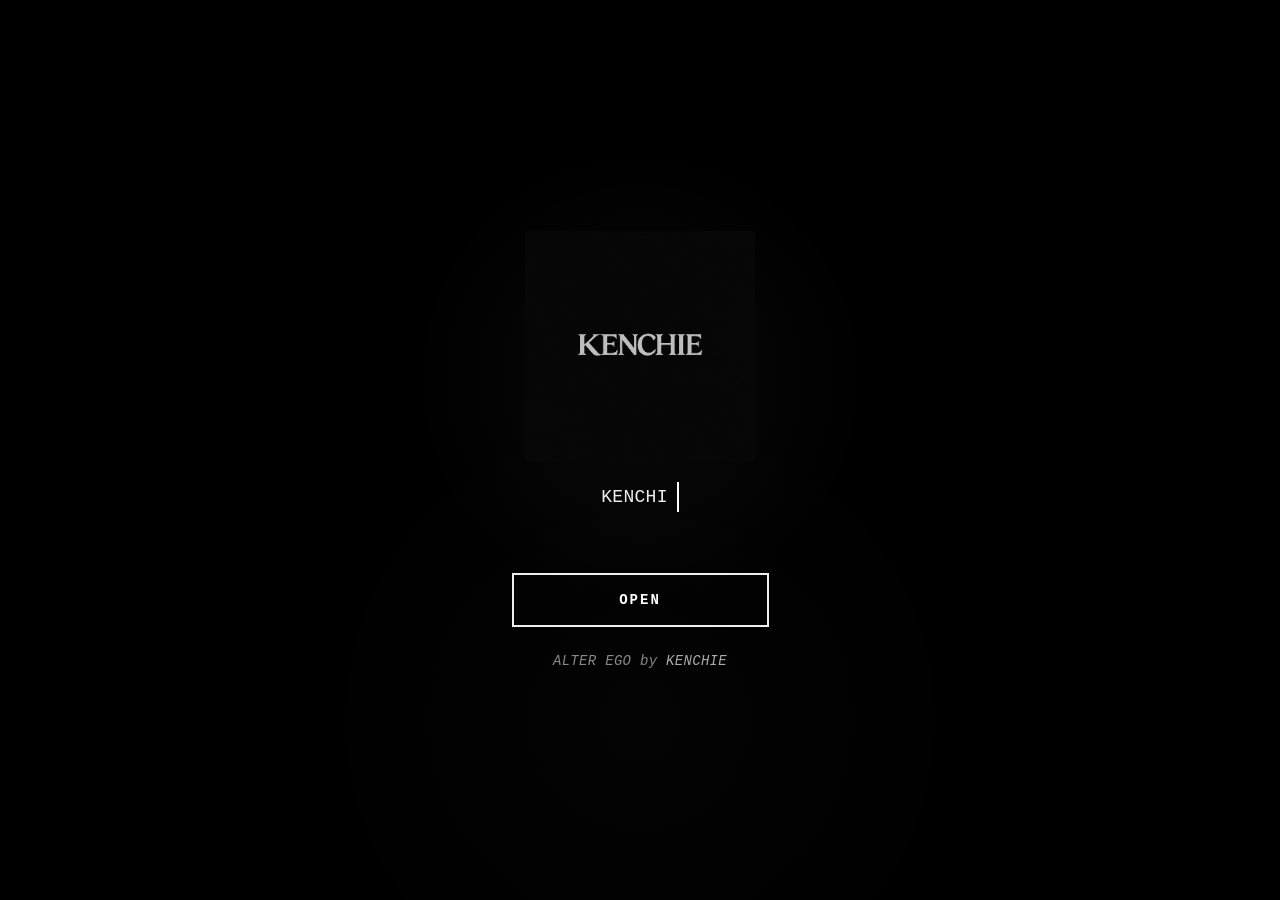
<file: index.html>
<!DOCTYPE html>
<html lang="en">
<head>
    <link rel="icon" type="image/png" href="BBG/LOGOKENCHIE.png?v=1">
    <meta charset="UTF-8">
    <meta name="viewport" content="width=device-width, initial-scale=1.0">
    <title>KENCHIE AND FRIENDS</title>
    <link rel="stylesheet" href="style.css">
</head>
<body>

    <main class="intro">
        <div class="logo-wrap">
            <img src="BBG/LOGOKENCHIE.png" alt="COF Logo" class="logo">
        </div>

        <div class="typing-area">
            <span id="typing"></span><span class="cursor"></span>
        </div>

        <button id="proceedBtn" class="proceed">
            <span>OPEN</span>
        </button>

        <p class="credit">ALTER EGO by <span>KENCHIE</span></p>
    </main>

    <div id="transition" class="transition"></div>

    <script src="script.js"></script>
</body>
</html>
</file>
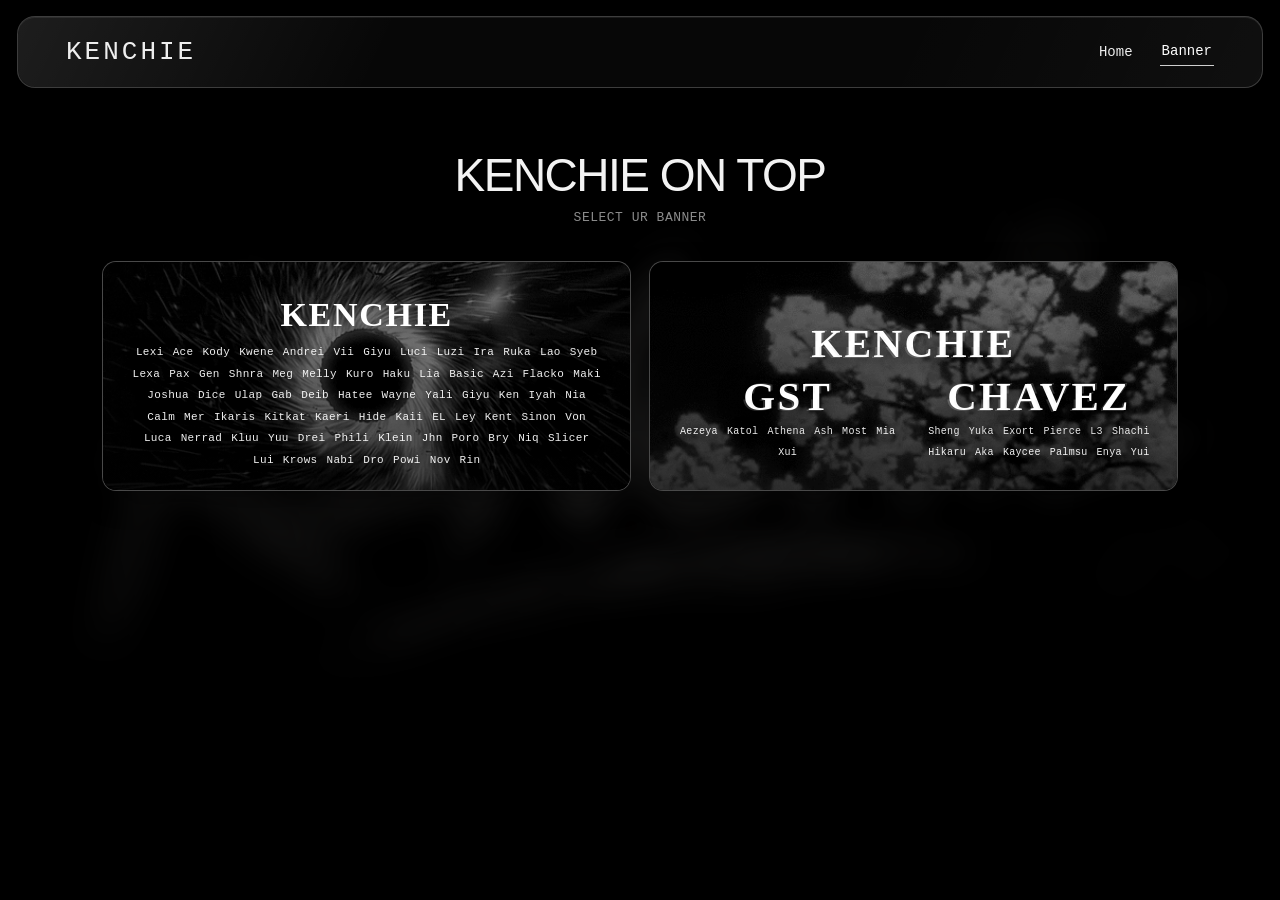
<file: banner.html>
<!DOCTYPE html>
<html lang="en">
<head>
    <link rel="icon" type="image/png" href="BBG/LOGOKENCHIE.png?v=1">
    <meta charset="UTF-8">
    <meta name="viewport" content="width=device-width, initial-scale=1.0">
    <title>Members — KENCHIE</title>
    <link rel="stylesheet" href="banner.css">
</head>
<body>
    <div class="backdrop" aria-hidden="true"></div>
    <div class="member-backdrop" aria-hidden="true"></div>
    <div class="vignette" aria-hidden="true"></div>

    <nav class="nav">
        <a class="brand" href="/home">KENCHIE</a>
        <div class="links">
            <a href="/home">Home</a>
            <a class="active" href="/banner">Banner</a>
        </div>
    </nav>

    <audio id="kenchieMusic" preload="auto" loop></audio>

    <main>
        <header class="page-heading">
            <h1>KENCHIE ON TOP</h1>
            <p>SELECT UR BANNER</p>
        </header>

        <section class="member-grid" aria-label="Members">
            <article class="member-card">
                <div class="member-thumb" aria-hidden="true"></div>
                <div class="member-bg" style="background-image:url('BACKGROUND GIF OF MEMBERS/card1.gif')"></div>
                <div class="member-overlay"></div>
                <div class="member-content">
                    <h2 class="kenchie-title" data-text="KENCHIE">KENCHIE</h2>
                    <div class="member-names" aria-label="KENCHIE members">
                        <span>Lexi</span><span>Ace</span><span>Kody</span><span>Kwene</span><span>Andrei</span><span>Vii</span><span>Giyu</span><span>Luci</span><span>Luzi</span><span>Ira</span><span>Ruka</span><span>Lao</span><span>Syeb</span><span>Lexa</span><span>Pax</span><span>Gen</span><span>Shnra</span><span>Meg</span><span>Melly</span><span>Kuro</span><span>Haku</span><span>Lia</span><span>Basic</span><span>Azi</span><span>Flacko</span><span>Maki</span><span>Joshua</span><span>Dice</span><span>Ulap</span><span>Gab</span><span>Deib</span><span>Hatee</span><span>Wayne</span><span>Yali</span><span>Giyu</span><span>Ken</span><span>Iyah</span><span>Nia</span><span>Calm</span><span>Mer</span><span>Ikaris</span><span>Kitkat</span><span>Kaeri</span><span>Hide</span><span>Kaii</span><span>EL</span><span>Ley</span><span>Kent</span><span>Sinon</span><span>Von</span><span>Luca</span><span>Nerrad</span><span>Kluu</span><span>Yuu</span><span>Drei</span><span>Phili</span><span>Klein</span><span>Jhn </span><span>Poro</span><span>Bry</span><span>Niq</span><span>Slicer</span><span>Lui</span><span>Krows</span><span>Nabi</span><span>Dro</span><span>Powi</span><span>Nov</span><span>Rin</span>
                    </div>
                </div>
            </article>

            <article class="member-card member-card-chavez">
                <div class="member-thumb" aria-hidden="true"></div>
                <div class="member-bg" style="background-image:url('BACKGROUND GIF OF MEMBERS/card2.gif')"></div>
                <div class="member-overlay"></div>
                <div class="member-content dual-group-content">
                    <h2 class="card-two-title" data-text="KENCHIE">KENCHIE</h2>
                    <div class="group-row">
                        <div class="name-group">
                            <h3 class="group-title" data-text="GST">GST</h3>
                            <div class="member-names" aria-label="GST members">
                                <span>Aezeya</span><span>Katol</span><span>Athena</span><span>Ash</span><span>Most</span><span>Mia</span><span>Xui</span>
                            </div>
                        </div>
                        <div class="name-group chavez-group">
                            <h3 class="group-title" data-text="CHAVEZ">CHAVEZ</h3>
                            <div class="member-names" aria-label="CHAVEZ members">
                                <span>Sheng</span><span>Yuka</span><span>Exort</span><span>Pierce</span><span>L3</span><span>Shachi</span><span>Hikaru</span><span>Aka</span><span>Kaycee</span><span>Palmsu</span><span>Enya</span><span>Yui</span>
                            </div>
                        </div>
                    </div>
                </div>
            </article>
        </section>
    </main>

    <script>

        // Basic browser interaction protection
        document.addEventListener("contextmenu", (event) => {
            event.preventDefault();
        }, { passive: false });

        document.addEventListener("selectstart", (event) => {
            event.preventDefault();
        }, { passive: false });

        document.addEventListener("dragstart", (event) => {
            event.preventDefault();
        }, { passive: false });

        document.addEventListener("keydown", (event) => {
            const key = event.key.toLowerCase();

            // F12
            if (key === "f12") {
                event.preventDefault();
                event.stopPropagation();
                return;
            }

            // Ctrl/Cmd + U (view source)
            if ((event.ctrlKey || event.metaKey) && key === "u") {
                event.preventDefault();
                return;
            }

            // Ctrl/Cmd + Shift + I/J/C (DevTools)
            if ((event.ctrlKey || event.metaKey) && event.shiftKey &&
                ["i", "j", "c"].includes(key)) {
                event.preventDefault();
                event.stopPropagation();
                return;
            }

            // Ctrl/Cmd + S (save page)
            if ((event.ctrlKey || event.metaKey) && key === "s") {
                event.preventDefault();
                return;
            }
        }, { capture: true });

        const memberBackdrop = document.querySelector(".member-backdrop");
        const cards = document.querySelectorAll(".member-card");

        const music = document.getElementById("kenchieMusic");
        let pinnedCard = null; // A click keeps the banner open after the pointer leaves.

        function closeCards() {
            pinnedCard = null;
            cards.forEach(card => card.classList.remove("open"));
            document.body.classList.remove("member-open");
            memberBackdrop.classList.remove("visible");
            music.pause();
            music.currentTime = 0;
        }

        function openCard(card) {
            const bg = card.querySelector(".member-bg");
            const bgImage = bg ? bg.style.backgroundImage : "";

            cards.forEach(item => item.classList.toggle("open", item === card));
            document.body.classList.add("member-open");
            memberBackdrop.style.backgroundImage = bgImage;
            memberBackdrop.classList.add("visible");

            music.src = card.classList.contains("member-card-chavez")
                ? "MUSICS/card2.mp3"
                : "MUSICS/card1.mp3";
            music.currentTime = 0;
            music.play().catch(() => {});
        }

        // Hover previews a banner; clicking pins it open. Click again, outside, or Escape to close.
        cards.forEach(card => {
            card.setAttribute("tabindex", "0");
            card.setAttribute("role", "button");
            card.setAttribute("aria-label", "Open banner");

            card.addEventListener("mouseenter", () => {
                if (!pinnedCard) openCard(card);
            });

            card.addEventListener("mouseleave", () => {
                if (!pinnedCard) closeCards();
            });

            card.addEventListener("click", (event) => {
                event.stopPropagation();
                if (pinnedCard === card) {
                    closeCards();
                } else {
                    pinnedCard = card;
                    openCard(card);
                }
            });

            card.addEventListener("keydown", (event) => {
                if (event.key === "Enter" || event.key === " ") {
                    event.preventDefault();
                    if (pinnedCard === card) closeCards();
                    else { pinnedCard = card; openCard(card); }
                }
            });
        });

        document.addEventListener("click", (event) => {
            if (!event.target.closest(".member-card")) closeCards();
        });

        document.addEventListener("keydown", (event) => {
            if (event.key === "Escape") closeCards();
        });
    </script>
</body>
</html>
</file>
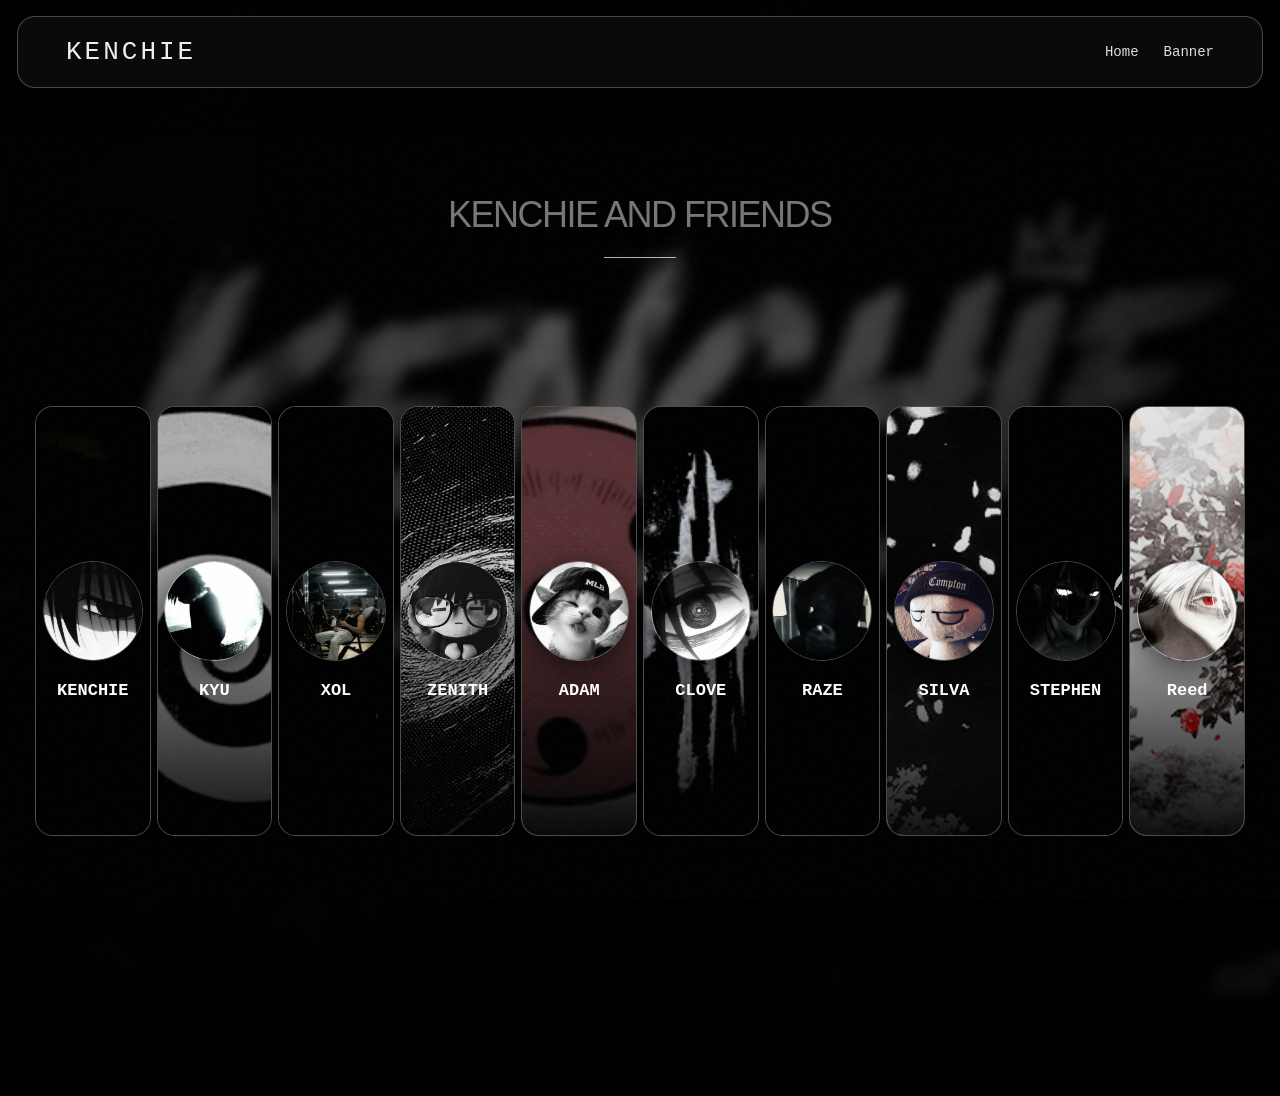
<file: home.html>
<!DOCTYPE html>
<html lang="en">
<head>
    <link rel="icon" type="image/png" href="BBG/LOGOKENCHIE.png?v=1">
    <meta charset="UTF-8">
    <meta name="viewport" content="width=device-width, initial-scale=1.0">
    <title>KENCHIE AND FRIENDS</title>
    <link rel="stylesheet" href="home.css">
</head>
<body>
    <div class="page-photo" aria-hidden="true"></div>
    <div class="page-bg" aria-hidden="true"></div>
    <div class="bg-vignette" aria-hidden="true"></div>
    <div class="noise" aria-hidden="true"></div>

    <nav class="nav">
        <div class="brand">KENCHIE</div>
        <div class="links">
            <a href="/home">Home</a>
            <a href="/banner">Banner</a>
        </div>
    </nav>

    <main id="members">
        <h1>KENCHIE AND FRIENDS</h1>

        <section class="members" aria-label="COF members">
            <article class="member-card" data-member="KENCHIE" data-handle="@kenchie" data-status="No Current Activity" data-bio="Destiny of Calling" data-bg="BACKGROUND GIF OF MEMBERS/KENCHIE.GIF" data-music="MUSICS/KENCHIE_SONG.mp3">
                <div class="card-image" style="background-image:url('BACKGROUND GIF OF MEMBERS/KENCHIE.GIF')"></div>
                <div class="card-shade"></div>
                <img class="avatar" src="PFP OF MEMBERS/KENCHIE_PFP.jpg" alt="Kenchie">
                <div class="member-info"><h2>KENCHIE</h2><p>@.kn_c</p><small>No Current Activity</small></div>
                <div class="member-description">
                    <span class="description-label">DESCRIPTION</span>
                    <p>Destiny of Calling</p>
                </div>
            </article>

            <article class="member-card" data-member="KYU" data-handle="@kyu" data-status="No Current Activity" data-bio="Loves Mavie" data-bg="BACKGROUND GIF OF MEMBERS/KYU.GIF" data-music="MUSICS/KYU_SONG.mp3">
                <div class="card-image" style="background-image:url('BACKGROUND GIF OF MEMBERS/KYU.GIF')"></div>
                <div class="card-shade"></div>
                <img class="avatar" src="PFP OF MEMBERS/KYU_PFP.jpg" alt="Kyu">
                <div class="member-info"><h2>KYU</h2><p>@k1.mv</p><small>No Current Activity</small></div>
                <div class="member-description">
                    <span class="description-label">DESCRIPTION</span>
                    <p>Roblox Developer </p>
                </div>
            </article>

            <article class="member-card" data-member="XOL" data-handle="@xol" data-status="No Current Activity" data-bio="A member of the COF circle." data-bg="BACKGROUND GIF OF MEMBERS/XOL_GIF.gif" data-music="MUSICS/XOL_SONG.mp3">
                <div class="card-image" style="background-image:url('BACKGROUND GIF OF MEMBERS/XOL_GIF.gif')"></div>
                <div class="card-shade"></div>
                <img class="avatar" src="PFP OF MEMBERS/XOL_PFP.jpg" alt="Xol">
                <div class="member-info"><h2>XOL</h2><p>@xol</p><small>No Current Activity</small></div>
                <div class="member-description">
                    <span class="description-label">DESCRIPTION</span>
                    <p>Menace on society</p>
                </div>
            </article>

            <article class="member-card" data-member="ZENITH" data-handle="@zenith" data-status="No Current Activity" data-bio="pussy so tight" data-bg="BACKGROUND GIF OF MEMBERS/ZENITH_GIF.gif" data-music="MUSICS/ZENITH_SONG.mp3">
                <div class="card-image" style="background-image:url('BACKGROUND GIF OF MEMBERS/ZENITH_GIF.gif')"></div>
                <div class="card-shade"></div>
                <img class="avatar" src="PFP OF MEMBERS/ZENITH_PFP.jpg" alt="Zenith">
                <div class="member-info"><h2>ZENITH</h2><p>@zenith</p><small>No Current Activity</small></div>
                <div class="member-description">
                    <span class="description-label">DESCRIPTION</span>
                    <p>PRO PLAYER</p>
                </div>
            </article>

            <article class="member-card" data-member="ADAM" data-handle="@adam" data-status="No Current Activity" data-bio="A member of the COF circle." data-bg="BACKGROUND GIF OF MEMBERS/ADAM.GIF" data-music="MUSICS/ADAM_SONG.mp3">
                <div class="card-image" style="background-image:url('BACKGROUND GIF OF MEMBERS/ADAM.GIF')"></div>
                <div class="card-shade"></div>
                <img class="avatar" src="PFP OF MEMBERS/ADAM_PFP.jpg" alt="Adam">
                <div class="member-info"><h2>ADAM</h2><p>@adam</p><small>No Current Activity</small></div>
                <div class="member-description">
                    <span class="description-label">DESCRIPTION</span>
                    <p>Porsche GT3rs</p>
                </div>
            </article>

            <article class="member-card" data-member="CLOVE" data-handle="@clove" data-status="No Current Activity" data-bio="A member of the COF circle." data-bg="BACKGROUND GIF OF MEMBERS/CLOVE_GIF.gif" data-music="MUSICS/CLOVE_SONG.mp3">
                <div class="card-image" style="background-image:url('BACKGROUND GIF OF MEMBERS/CLOVE_GIF.gif')"></div>
                <div class="card-shade"></div>
                <img class="avatar" src="PFP OF MEMBERS/CLOVE_PFP.jpg" alt="Clove">
                <div class="member-info"><h2>CLOVE</h2><p>@clove</p><small>No Current Activity</small></div>
                <div class="member-description">
                    <span class="description-label">DESCRIPTION</span>
                    <p>x6 TOP 1 GARENA</p>
                </div>
            </article>

            <article class="member-card" data-member="RAZE" data-handle="@raze" data-status="No Current Activity" data-bio="A member of the COF circle." data-bg="BACKGROUND GIF OF MEMBERS/RAZE_GIF.gif" data-music="MUSICS/RAZE_SONG.mp3">
                <div class="card-image" style="background-image:url('BACKGROUND GIF OF MEMBERS/RAZE_GIF.gif')"></div>
                <div class="card-shade"></div>
                <img class="avatar" src="PFP OF MEMBERS/RAZE_PFP.jpg" alt="Raze">
                <div class="member-info"><h2>RAZE</h2><p>@raze</p><small>No Current Activity</small></div>
                <div class="member-description">
                    <span class="description-label">DESCRIPTION</span>
                    <p>OG POR VIDA</p>
                </div>
            </article>

            <article class="member-card" data-member="SILVA" data-handle="@silva" data-status="No Current Activity" data-bio="A member of the COF circle." data-bg="BACKGROUND GIF OF MEMBERS/SILVA.GIF" data-music="MUSICS/SILVA_SONG.mp3">
                <div class="card-image" style="background-image:url('BACKGROUND GIF OF MEMBERS/SILVA.GIF')"></div>
                <div class="card-shade"></div>
                <img class="avatar" src="PFP OF MEMBERS/SILVA_PFP.jpg" alt="Silva">
                <div class="member-info"><h2>SILVA</h2><p>@silva</p><small>No Current Activity</small></div>
                <div class="member-description">
                    <span class="description-label">DESCRIPTION</span>
                    <p>CODM PROPHECY</p>
                </div>
            </article>

            <article class="member-card" data-member="STEPHEN" data-handle="@stephen" data-status="No Current Activity" data-bio="A member of the COF circle." data-bg="BACKGROUND GIF OF MEMBERS/STEPHEN_GIF.gif" data-music="MUSICS/STEPEHEN_SONG.mp3">
                <div class="card-image" style="background-image:url('BACKGROUND GIF OF MEMBERS/STEPHEN_GIF.gif')"></div>
                <div class="card-shade"></div>
                <img class="avatar" src="PFP OF MEMBERS/STEPHEN_PFP.jpg" alt="Stephen">
                <div class="member-info"><h2>STEPHEN</h2><p>@stephen</p><small>No Current Activity</small></div>
                <div class="member-description">
                    <span class="description-label">DESCRIPTION</span>
                    <p>ROBLOX INDEPENDENT</p>
                </div>
            </article>

            <article class="member-card" data-member="Reed" data-handle="@reed" data-status="No Current Activity" data-bio="Destiny of Calling" data-bg="BACKGROUND GIF OF MEMBERS/REED_GIF.gif" data-music="MUSICS/REED_SONG.mp3">
                <div class="card-image" style="background-image:url('BACKGROUND GIF OF MEMBERS/REED_GIF.gif')"></div>
                <div class="card-shade"></div>
                <img class="avatar" src="PFP OF MEMBERS/REED_PFP.jpg" alt="Reed">
                <div class="member-info"><h2>Reed</h2><p>@reed</p><small>No Current Activity</small></div>
                <div class="member-description">
                    <span class="description-label">DESCRIPTION</span>
                    <p>GST</p>
                </div>
            </article>

        </section>
    </main>

    <script src="home.js"></script>
</body>
</html>
</file>
<file: style.css>
* {
    margin: 0;
    padding: 0;
    box-sizing: border-box;
}

html,
body {
    width: 100%;
    height: 100%;
    overflow: hidden;
}

body {
    background: #000;
    color: #fff;
    font-family: "Courier New", Courier, monospace;
}

.intro {
    width: 100%;
    height: 100vh;
    min-height: 650px;
    display: flex;
    flex-direction: column;
    align-items: center;
    justify-content: center;
    position: relative;
    isolation: isolate;
    overflow: hidden;
    background: #000;
}

.intro::before {
    content: "";
    position: absolute;
    inset: 0;
    background:
        radial-gradient(circle at 50% 42%, rgba(255,255,255,.035), transparent 28%),
        radial-gradient(circle at 50% 80%, rgba(255,255,255,.015), transparent 35%);
    pointer-events: none;
    z-index: -1;
}

.logo-wrap {
    width: 260px;
    height: 230px;
    display: flex;
    align-items: center;
    justify-content: center;
    margin-bottom: 12px;
}

.logo {
    max-width: 100%;
    max-height: 100%;
    object-fit: contain;
    filter: grayscale(100%);
    transition: transform .5s ease, filter .5s ease;
}

.logo:hover {
    transform: scale(1.025);
    filter: grayscale(0%);
}

.typing-area {
    height: 48px;
    display: flex;
    align-items: center;
    justify-content: center;
    font-size: 18px;
    letter-spacing: .3px;
    color: #eee;
}

.cursor {
    width: 2px;
    height: 30px;
    margin-left: 9px;
    background: #fff;
    animation: blink .75s steps(1) infinite;
}

@keyframes blink {
    50% {
        opacity: 0;
    }
}

.proceed {
    margin-top: 52px;
    width: 257px;
    height: 54px;
    border: 2px solid #eee;
    background: transparent;
    color: #fff;
    font-family: "Courier New", Courier, monospace;
    font-size: 14px;
    font-weight: 700;
    letter-spacing: 2px;
    cursor: pointer;
    position: relative;
    overflow: hidden;
    transition: color .3s ease, transform .2s ease;
}

.proceed::before {
    content: "";
    position: absolute;
    inset: 0;
    background: #fff;
    transform: translateY(100%);
    transition: transform .3s ease;
    z-index: -1;
}

.proceed:hover {
    color: #000;
}

.proceed:hover::before {
    transform: translateY(0);
}

.proceed:active {
    transform: scale(.97);
}

.credit {
    margin-top: 26px;
    color: #888;
    font-size: 14px;
    font-style: italic;
    letter-spacing: .3px;
}

.credit span {
    color: #aaa;
}

.transition {
    position: fixed;
    inset: 0;
    background: #000;
    z-index: 100;
    pointer-events: none;
    transform: translateY(100%);
    transition: transform .65s cubic-bezier(.77,0,.18,1);
}

.transition.active {
    transform: translateY(0);
}

@media (max-height: 700px) {
    .logo-wrap {
        width: 220px;
        height: 190px;
    }

    .proceed {
        margin-top: 30px;
    }
}
</file>
<file: banner.css>
* { box-sizing: border-box; margin: 0; padding: 0; }

html, body {
    min-height: 100%;
    background: #050505;
    color: #f3f3f3;
    font-family: "Courier New", monospace;
}

body {
    min-height: 100vh;
    overflow-x: hidden;
    position: relative;
}

.backdrop {
    position: fixed;
    inset: -5%;
    z-index: 0;
    background: url("BACKGROUNDKENCHIE.jpg") center / cover no-repeat;
    filter: blur(16px) brightness(.22) saturate(.55);
    transform: scale(1.08);
}

.member-backdrop {
    position: fixed;
    inset: 0;
    z-index: 1;
    pointer-events: none;
    opacity: 0;
    background-position: center;
    background-size: cover;
    background-repeat: no-repeat;
    filter: brightness(.45) saturate(.8);
    transform: scale(1.025);
    transition: opacity .55s cubic-bezier(.22,.61,.36,1), transform .8s cubic-bezier(.22,.61,.36,1), filter .7s ease;
}

.member-backdrop::after {
    content: "";
    position: absolute;
    inset: 0;
    background: linear-gradient(180deg, rgba(0,0,0,.38), rgba(0,0,0,.58));
}

.member-backdrop.visible {
    opacity: 1;
    transform: scale(1);
    filter: brightness(.5) saturate(.86);
}

.vignette {
    position: fixed;
    inset: 0;
    z-index: 2;
    pointer-events: none;
    background: radial-gradient(circle at center, rgba(0,0,0,.10), rgba(0,0,0,.72) 86%);
    transition: opacity .45s ease;
}

body.member-open .backdrop {
    opacity: 0;
    transition: opacity .45s ease;
}

body.member-open .vignette {
    background: radial-gradient(circle at center, rgba(0,0,0,.05), rgba(0,0,0,.58) 88%);
}

.nav {
    position: fixed;
    z-index: 1100;
    top: 16px;
    left: 17px;
    right: 17px;
    height: 72px;
    padding: 0 48px;
    display: flex;
    align-items: center;
    justify-content: space-between;
    border: 1px solid rgba(255,255,255,.22);
    border-radius: 18px;
    background: rgba(16,16,16,.48);
    backdrop-filter: blur(18px) saturate(125%);
    -webkit-backdrop-filter: blur(18px) saturate(125%);
    box-shadow: inset 0 1px 0 rgba(255,255,255,.08), 0 12px 38px rgba(0,0,0,.38);
}

.nav::after {
    content: "";
    position: absolute;
    inset: 0;
    border-radius: inherit;
    pointer-events: none;
    background: linear-gradient(115deg, rgba(255,255,255,.09), transparent 30%, transparent 70%, rgba(255,255,255,.035));
}

.brand, .links a { color: #eee; text-decoration: none; }
.brand { font-size: 26px; letter-spacing: 3px; position: relative; z-index: 1; }
.links { display: flex; gap: 25px; position: relative; z-index: 1; }
.links a {
    position: relative;
    font-size: 14px;
    padding: 10px 2px;
    transition: color .25s ease, transform .25s ease, opacity .25s ease;
}
.links a::after {
    content: "";
    position: absolute;
    left: 0;
    right: 0;
    bottom: 3px;
    height: 1px;
    transform: scaleX(0);
    transform-origin: center;
    background: rgba(255,255,255,.8);
    transition: transform .25s ease;
}
.links a:hover, .links a.active { color: #fff; transform: translateY(-1px); }
.links a:hover::after, .links a.active::after { transform: scaleX(1); }


/* KENCHIE opened-card content */
.member-content {
    position: absolute;
    left: 28px;
    right: 28px;
    bottom: 22px;
    z-index: 5;
    text-align: center;
}

.kenchie-title {
    color: #fff;
    font-family: Georgia, "Times New Roman", serif;
    font-size: 34px;
    font-weight: 800;
    letter-spacing: .05em;
    line-height: 1;
    text-shadow: 0 5px 22px rgba(0,0,0,.85);
}

.member-names {
    display: flex;
    flex-wrap: wrap;
    justify-content: center;
    align-items: center;
    gap: 5px 9px;
    margin-top: 12px;
    color: rgba(255,255,255,.94);
    font-size: 11px;
    line-height: 1.5;
    letter-spacing: .03em;
    text-shadow: 0 2px 14px rgba(0,0,0,.95);
}

.member-names span {
    white-space: nowrap;
}


/* Subtle premium shine — smooth and casual, not typewriter-like. */
.kody-name::after {
    content: "";
    position: absolute;
    left: 8%;
    right: 8%;
    bottom: -3px;
    height: 1px;
    background: linear-gradient(90deg, transparent, rgba(77,163,255,.9), transparent);
    transform: scaleX(.35);
    opacity: .55;
    transition: transform .4s cubic-bezier(.2,.8,.2,1), opacity .4s ease;
}

.member-card:hover .kody-name {
    color: #72b8ff;
    transform: translateY(-1px);
    text-shadow: 0 0 12px rgba(45,145,255,.45), 0 3px 14px rgba(0,0,0,.95);
}

.member-card:hover .kody-name::after {
    transform: scaleX(1);
    opacity: .9;
}

@media (prefers-reduced-motion: no-preference) {
    .kody-name {
        animation: kody-float 3.8s ease-in-out infinite;
    }

    @keyframes kody-float {
        0%, 100% { transform: translateY(0); }
        50% { transform: translateY(-1px); }
    }
}

.member-card.open .kody-name {
    color: #69b3ff;
    text-shadow: 0 0 14px rgba(45,145,255,.48), 0 4px 18px rgba(0,0,0,.96);
}

.member-card.open .kody-name::after {
    transform: scaleX(1);
    opacity: .85;
}

.member-name {
    position: absolute;
    left: 50%;
    bottom: 22px;
    transform: translateX(-50%);
    z-index: 5;
    color: #fff;
    font-family: Georgia, "Times New Roman", serif;
    font-size: 34px;
    font-weight: 800;
    letter-spacing: .05em;
    text-shadow: 0 5px 22px rgba(0,0,0,.85);
}

.member-overlay {
    position: absolute;
    inset: 0;
    z-index: 2;
    background: linear-gradient(to bottom, rgba(0,0,0,.04), rgba(0,0,0,.58));
    pointer-events: none;
}


#kenchieMusic {
    display: none;
}

main {
    position: relative;
    z-index: 5;
    width: min(1120px, calc(100% - 44px));
    margin: 0 auto;
    padding: 148px 0 80px;
}

.page-heading {
    text-align: center;
    margin-bottom: 36px;
}
.page-heading h1 {
    font-family: Arial, sans-serif;
    font-size: clamp(30px, 4vw, 46px);
    font-weight: 500;
    letter-spacing: -1.5px;
    margin-bottom: 8px;
}
.page-heading p {
    color: rgba(255,255,255,.55);
    font-size: 13px;
    letter-spacing: .5px;
}

.member-grid {
    display: grid;
    grid-template-columns: repeat(2, minmax(0, 1fr));
    gap: 18px;
    align-items: center;
}

.member-card {
    position: relative;
    height: 260px;
    overflow: hidden;
    border: 1px solid rgba(255,255,255,.26);
    border-radius: 14px;
    background: #0a0a0a;
    box-shadow: 0 10px 28px rgba(0,0,0,.3), inset 0 1px 0 rgba(255,255,255,.07);
    isolation: isolate;
    transition: transform .45s cubic-bezier(.2,.8,.2,1), border-color .3s ease, box-shadow .45s ease, opacity .3s ease;
}

/* Hover feedback stays active while banners remain click-to-open. */
.member-card:not(.open) {
    cursor: pointer;
}

.member-card:not(.open):hover,
.member-card:not(.open):focus-visible {
    transform: translateY(-5px) scale(1.015);
    border-color: rgba(255, 255, 255, .72);
    box-shadow: 0 16px 38px rgba(0, 0, 0, .48), 0 0 18px rgba(255, 255, 255, .12);
    outline: none;
}

.member-card:not(.open):hover .member-thumb,
.member-card:not(.open):focus-visible .member-thumb {
    filter: brightness(.82) saturate(1.05);
    transform: scale(1.06);
}

/* Hovering a member opens a smaller, smoother focused profile view. */
.member-card {
    transition:
        top .75s cubic-bezier(.16,1,.3,1),
        left .75s cubic-bezier(.16,1,.3,1),
        width .75s cubic-bezier(.16,1,.3,1),
        height .75s cubic-bezier(.16,1,.3,1),
        border-radius .65s cubic-bezier(.16,1,.3,1),
        border-color .5s ease,
        box-shadow .75s cubic-bezier(.16,1,.3,1),
        opacity .55s ease;
}

.member-bg {
    background-size: cover;
    background-position: center;
    transition: opacity .55s cubic-bezier(.22,.61,.36,1), transform .8s cubic-bezier(.22,.61,.36,1);
}

.member-thumb {
    position: absolute;
    inset: 0;
    z-index: 0;
    background-position: center;
    background-size: cover;
    background-repeat: no-repeat;
    filter: brightness(.62) saturate(.85);
    transition: opacity .45s cubic-bezier(.22,.61,.36,1), transform .65s cubic-bezier(.22,.61,.36,1);
}

/* Each card uses its own animated GIF as its thumbnail. */
.member-card:not(.member-card-chavez) .member-thumb {
    background-image: url("BACKGROUND GIF OF MEMBERS/card1.gif");
}

.member-card.member-card-chavez .member-thumb {
    background-image: url("BACKGROUND GIF OF MEMBERS/card2.gif");
}

.member-card.open .member-thumb {
    opacity: 0;
    transform: scale(1.04);
}

.member-card.open {
    position: fixed;
    z-index: 1000;
    top: 86px;
    left: 4vw;
    width: 92vw;
    height: calc(100vh - 104px);
    transform: none;
    border: 1px solid rgba(255,255,255,.28);
    border-radius: 18px;
    background: #000;
    box-shadow: 0 24px 80px rgba(0,0,0,.65), inset 0 1px 0 rgba(255,255,255,.08);
    will-change: top, left, width, height, border-radius;
    backdrop-filter: none;
    -webkit-backdrop-filter: none;
}

.member-card.open::after {
    content: "";
    position: absolute;
    inset: 0;
    z-index: 3;
    pointer-events: none;
    border-radius: inherit;
    background: linear-gradient(to bottom, rgba(0,0,0,.18), rgba(0,0,0,.03) 35%, rgba(0,0,0,.46));
}

.member-card.open .member-bg {
    position: absolute;
    inset: 0;
    width: 100%;
    height: 100%;
    opacity: 1;
    transform: scale(1);
    background-size: cover;
    background-position: center;
    filter: brightness(.62) saturate(.92);
    transition: opacity .55s cubic-bezier(.22,.61,.36,1), transform .9s cubic-bezier(.22,.61,.36,1), filter .6s ease;
}

.member-card.open .member-overlay {
    opacity: 0;
}


/* Open view: names first, large and spread across the top. */
.member-card.open .member-content {
    left: 5vw;
    right: 5vw;
    top: 118px;
    bottom: auto;
    transform: none;
    display: flex;
    flex-direction: column;
    align-items: center;
    text-align: center;
    gap: 26px;
    z-index: 8;
    color: #fff;
    opacity: 1;
}

.member-card.open .member-names {
    order: 1;
    max-width: 1200px;
    width: 100%;
    font-size: clamp(17px, 1.55vw, 25px);
    line-height: 1.75;
    letter-spacing: .04em;
    gap: 10px 22px;
    justify-content: center;
    text-shadow: 0 2px 16px rgba(0,0,0,.95);
    opacity: 1;
    position: relative;
    z-index: 9;
}

.member-card.open .kenchie-title {
    order: 2;
    font-size: clamp(58px, 8vw, 124px);
    letter-spacing: .055em;
    margin-top: 18vh;
    text-shadow: 0 8px 35px rgba(0,0,0,.95);
    opacity: 1;
    position: relative;
    z-index: 9;
}

.member-card.open .member-content::before {
    content: "";
    position: absolute;
    top: -35px;
    left: 50%;
    width: min(900px, 78vw);
    height: 1px;
    transform: translateX(-50%);
    background: linear-gradient(90deg, transparent, rgba(255,255,255,.4), transparent);
    opacity: .7;
}

body.member-open .backdrop {
    opacity: 0;
}

body.member-open .member-backdrop {
    opacity: 0;
}

@media (max-width: 700px) {
    .member-card.open {
        top: 86px;
        left: 12px;
        width: calc(100vw - 24px);
        height: calc(100vh - 98px);
        border-radius: 15px;
    }
    .member-card.open .member-content {
        left: 18px;
        right: 18px;
        top: 90px;
        gap: 16px;
    }
    .member-card.open .member-names {
        font-size: 14px;
        line-height: 1.65;
        gap: 7px 11px;
    }
    .member-card.open .kenchie-title {
        font-size: clamp(42px, 13vw, 70px);
        margin-top: 12vh;
    }
}

@media (max-width: 700px) {
    .nav { padding: 0 22px; }
    .brand { font-size: 20px; }
    .links { gap: 14px; }
    .links a { font-size: 12px; }
    main { width: min(100% - 24px, 560px); padding-top: 126px; }
    .member-grid { grid-template-columns: 1fr; }
    .member-card { height: 220px; }
    .member-content { left: 16px; right: 16px; bottom: 18px; }
    .kenchie-title { font-size: 34px; }
    .member-names { font-size: 10px; gap: 5px 7px; }
    .member-card.open {
        inset: 0;
        border-radius: 0;
    }
}


/* Second card: KENCHIE centered on top, with smaller GST / CHAVEZ groups aligned underneath. */
.member-card-chavez .member-content {
    left: 26px;
    right: 26px;
    bottom: 30px;
}

.member-card-chavez .dual-group-content {
    display: flex;
    flex-direction: column;
    align-items: center;
    gap: 14px;
}

.card-two-title {
    color: #fff;
    font-family: Georgia, "Times New Roman", serif;
    font-size: 40px;
    font-weight: 800;
    letter-spacing: .055em;
    line-height: .95;
    text-shadow: 0 6px 26px rgba(0,0,0,.9);
    position: relative;
    display: inline-block;
}

.card-two-title::before,
.card-two-title::after,
.group-title::before,
.group-title::after {
    content: attr(data-text);
    position: absolute;
    inset: 0;
    pointer-events: none;
    opacity: .16;
    overflow: hidden;
}

.card-two-title::before,
.group-title::before {
    transform: translate(2px, -1px);
    clip-path: inset(0 0 55% 0);
}

.card-two-title::after,
.group-title::after {
    transform: translate(-2px, 1px);
    clip-path: inset(55% 0 0 0);
}

.group-row {
    width: 100%;
    display: grid;
    grid-template-columns: 1fr 1fr;
    align-items: start;
    gap: 28px;
}

.member-card-chavez .name-group {
    min-width: 0;
    text-align: center;
}

.group-title {
    color: #fff;
    font-family: Georgia, "Times New Roman", serif;
    font-size: clamp(28px, 3.2vw, 48px);
    font-weight: 800;
    letter-spacing: .055em;
    line-height: .95;
    text-shadow: 0 6px 26px rgba(0,0,0,.9);
    position: relative;
    display: inline-block;
}

.member-card-chavez .member-names {
    margin-top: 8px;
    font-size: 10px;
    line-height: 1.55;
    gap: 5px 9px;
}

.member-card-chavez.open .dual-group-content {
    position: absolute;
    top: 70px;
    bottom: auto;
    left: 5vw;
    right: 5vw;
    width: auto;
    display: flex;
    flex-direction: column;
    align-items: center;
    gap: 32px;
    z-index: 9;
    text-align: center;
}

.member-card-chavez.open .card-two-title {
    font-size: clamp(58px, 7.5vw, 116px);
    letter-spacing: .06em;
    line-height: .9;
    text-shadow: 0 8px 34px rgba(0,0,0,.96);
}

.member-card-chavez.open .group-row {
    width: min(980px, 88vw);
    display: grid;
    grid-template-columns: 1fr 1fr;
    gap: clamp(30px, 7vw, 110px);
    align-items: start;
}

.member-card-chavez.open .group-title {
    font-size: clamp(34px, 4vw, 62px);
    letter-spacing: .055em;
    text-shadow: 0 7px 28px rgba(0,0,0,.96);
}

.member-card-chavez.open .member-names {
    margin-top: 10px;
    gap: 8px 16px;
    font-size: clamp(13px, 1.15vw, 18px);
    line-height: 1.65;
    max-width: 100%;
}

.member-card-chavez.open .member-bg {
    filter: brightness(.56) saturate(.88);
}

@media (max-width: 700px) {
    .member-card-chavez .dual-group-content { left: 16px; right: 16px; gap: 10px; }
    .card-two-title { font-size: 32px; }
    .group-row { gap: 10px; }
    .member-card-chavez .group-title { font-size: 30px; }
    .member-card-chavez.open .dual-group-content {
        top: 62px;
        left: 5%;
        right: 5%;
        gap: 22px;
    }
    .member-card-chavez.open .card-two-title { font-size: 50px; }
    .member-card-chavez.open .group-row { width: 92vw; gap: 12px; }
    .member-card-chavez.open .group-title { font-size: 32px; }
    .member-card-chavez.open .member-names { font-size: 11px; gap: 5px 8px; }
}

@media (prefers-reduced-motion: no-preference) {
    .member-card, .member-bg, .member-thumb, .member-backdrop {
        backface-visibility: hidden;
        -webkit-font-smoothing: antialiased;
    }
}

/* Final member-banner alignment */
.member-card:not(.member-card-chavez).open .member-content {
    top: 62px;
    bottom: auto;
    gap: 18px;
}

.member-card:not(.member-card-chavez).open .kenchie-title {
    order: 1;
    margin-top: 0;
    font-size: clamp(64px, 8vw, 126px);
}

.member-card:not(.member-card-chavez).open .member-names {
    order: 2;
    margin-top: 0;
    max-width: min(1180px, 90vw);
}

/* Card 2: KENCHIE top, GST below it, CHAVEZ below GST — no side-by-side layout. */
.member-card-chavez.open .dual-group-content {
    top: 58px;
    gap: 18px;
}

.member-card-chavez.open .card-two-title {
    font-size: clamp(62px, 7.5vw, 118px);
    margin: 0;
}

.member-card-chavez.open .group-row {
    width: min(820px, 82vw);
    display: flex;
    flex-direction: column;
    align-items: center;
    gap: 24px;
}

.member-card-chavez.open .name-group {
    width: 100%;
    text-align: center;
}

.member-card-chavez.open .group-title {
    font-size: clamp(25px, 2.7vw, 40px);
    margin: 0;
}

.member-card-chavez.open .member-names {
    margin-top: 6px;
    font-size: clamp(11px, .95vw, 15px);
    line-height: 1.5;
    gap: 6px 12px;
}

@media (max-width: 700px) {
    .member-card:not(.member-card-chavez).open .member-content {
        top: 70px;
    }
    .member-card:not(.member-card-chavez).open .kenchie-title {
        font-size: clamp(48px, 14vw, 78px);
    }
    .member-card-chavez.open .dual-group-content {
        top: 58px;
        gap: 16px;
    }
    .member-card-chavez.open .card-two-title {
        font-size: clamp(46px, 13vw, 70px);
    }
    .member-card-chavez.open .group-row {
        width: 88vw;
        gap: 18px;
    }
    .member-card-chavez.open .group-title {
        font-size: 27px;
    }
}

/* Final tweak: slightly larger Card 2 member names */
.member-card-chavez.open .member-names {
    font-size: clamp(13px, 1.15vw, 18px);
    line-height: 1.55;
}

/* Final Card 2 spacing + larger names */
.member-card-chavez.open .dual-group-content {
    top: 48px;
    gap: 30px;
}

.member-card-chavez.open .card-two-title {
    font-size: clamp(70px, 8vw, 128px);
    margin: 0 0 8px;
}

.member-card-chavez.open .group-row {
    gap: 38px;
}

.member-card-chavez.open .group-title {
    font-size: clamp(28px, 3vw, 44px);
    margin: 0 0 10px;
}

.member-card-chavez.open .member-names {
    margin-top: 0;
    font-size: clamp(15px, 1.35vw, 21px);
    line-height: 1.65;
    gap: 8px 14px;
}

@media (max-width: 700px) {
    .member-card-chavez.open .dual-group-content {
        top: 48px;
        gap: 24px;
    }
    .member-card-chavez.open .card-two-title {
        font-size: clamp(52px, 15vw, 78px);
        margin-bottom: 4px;
    }
    .member-card-chavez.open .group-row {
        gap: 28px;
    }
    .member-card-chavez.open .group-title {
        font-size: 30px;
        margin-bottom: 8px;
    }
    .member-card-chavez.open .member-names {
        font-size: clamp(14px, 4vw, 18px);
    }
}

/* Final tweak: smaller GST / CHAVEZ headings only */
.member-card-chavez.open .group-title {
    font-size: clamp(22px, 2.2vw, 32px);
}

@media (max-width: 700px) {
    .member-card-chavez.open .group-title {
        font-size: 24px;
    }
}

/* Final size tweak: make the two closed member cards a little smaller. */
.member-grid {
    width: min(96%, 1080px);
    margin-left: auto;
    margin-right: auto;
}

.member-card {
    height: 230px;
}

@media (max-width: 700px) {
    .member-grid {
        width: 100%;
    }
    .member-card {
        height: 200px;
    }
}

/* Final open-card size tweak: make both expanded cards a little smaller. */
@media (min-width: 701px) {
    .member-card.open {
        top: 95px;
        left: 7vw;
        width: 86vw;
        height: calc(100vh - 115px);
    }
}

@media (max-width: 700px) {
    .member-card.open {
        top: 90px;
        left: 20px;
        width: calc(100vw - 40px);
        height: calc(100vh - 110px);
        border-radius: 15px;
    }
}
</file>
<file: home.css>
* {
    box-sizing: border-box;
    margin: 0;
    padding: 0;
}

html,
body {
    width: 100%;
    min-height: 100%;
    background: #000;
    color: #eee;
    font-family: "Courier New", monospace;
}

body {
    overflow-x: hidden;
    position: relative;
}

/* ---------- BACKGROUND ---------- */

.page-photo,
.page-bg,
.bg-vignette,
.noise {
    position: fixed;
    inset: 0;
    pointer-events: none;
}

.page-photo {
    z-index: 0;
    background: url("BACKGROUNDKENCHIE.jpg") center / cover no-repeat;
    filter: blur(3px) brightness(.42) saturate(.72);
    transform: scale(1.04);
}

.page-bg {
    z-index: 1;
    inset: -6%;
    background: transparent center / cover no-repeat;
    filter: blur(7px) brightness(.5) saturate(.72);
    transform: scale(1.08);
    transition:
        background-image .7s ease,
        filter .7s ease,
        transform 1s cubic-bezier(.22, 1, .36, 1);
}

.bg-vignette {
    z-index: 2;
    background:
        radial-gradient(
            ellipse at center,
            rgba(0, 0, 0, .03) 10%,
            rgba(0, 0, 0, .45) 72%,
            #000 100%
        );
}

.noise {
    z-index: 30;
    opacity: .025;
    background-image: url("data:image/svg+xml,%3Csvg viewBox='0 0 180 180' xmlns='http://www.w3.org/2000/svg'%3E%3Cfilter id='n'%3E%3CfeTurbulence type='fractalNoise' baseFrequency='.9' numOctaves='4' stitchTiles='stitch'/%3E%3C/filter%3E%3Crect width='100%25' height='100%25' filter='url(%23n)' opacity='.8'/%3E%3C/svg%3E");
}

.page-photo,
.page-bg,
.bg-vignette,
.noise {
    will-change: transform;
}

main {
    position: relative;
    z-index: 10;
}

/* ---------- NAV ---------- */

.nav {
    position: fixed;
    z-index: 40;
    top: 16px;
    left: 17px;
    right: 17px;
    height: 72px;
    padding: 0 48px;
    display: flex;
    align-items: center;
    justify-content: space-between;
    border: 1px solid rgba(255, 255, 255, .25);
    border-radius: 18px;
    background: rgba(14, 14, 14, .72);
    backdrop-filter: blur(15px);
    -webkit-backdrop-filter: blur(15px);
    box-shadow: 0 10px 35px rgba(0, 0, 0, .35);
}

.brand {
    font-size: 26px;
    letter-spacing: 3px;
}

.links {
    display: flex;
    gap: 25px;
}

.links a {
    color: #ddd;
    text-decoration: none;
    font-size: 14px;
    transition:
        color .3s ease,
        opacity .3s ease,
        transform .3s ease;
}

.links a:hover {
    color: #fff;
    opacity: .65;
    transform: translateY(-1px);
}

/* ---------- PAGE ---------- */

main {
    min-height: 100vh;
    padding-top: 194px;
    padding-bottom: 170px;
}

h1 {
    display: block;
    text-align: center;
    color: #777;
    font-family: Arial, sans-serif;
    font-weight: 500;
    font-size: 36px;
    letter-spacing: -1.5px;
    margin: 0 0 170px;
    text-shadow: 0 0 16px rgba(255, 255, 255, .05);
}

.members {
    width: min(1500px, calc(100% - 70px));
    margin: 0 auto;
    display: flex;
    justify-content: center;
    align-items: stretch;
    gap: 6px;
    min-height: 520px;
}

/* ---------- CARD ---------- */

.member-card {
    position: relative;
    height: 430px;
    flex: 1 1 0;
    min-width: 105px;
    overflow: hidden;
    border: 1px solid rgba(255, 255, 255, .27);
    border-radius: 18px;
    background: #090909;
    cursor: pointer;
    isolation: isolate;

    transition:
        flex-grow .7s cubic-bezier(.16, 1, .3, 1),
        flex-basis .7s cubic-bezier(.16, 1, .3, 1),
        height .7s cubic-bezier(.16, 1, .3, 1),
        transform .55s cubic-bezier(.16, 1, .3, 1),
        filter .55s ease,
        opacity .55s ease,
        border-color .45s ease,
        box-shadow .55s ease;
}

.member-card:hover {
    flex: 0 0 430px;
    height: 520px;
    z-index: 10;
    transform: translateY(-7px);
    filter: brightness(1.05);
    border-color: rgba(255, 255, 255, .46);
    box-shadow:
        0 0 0 1px rgba(255, 255, 255, .08),
        0 28px 80px rgba(0, 0, 0, .68);
}

.members:hover .member-card:not(:hover) {
    opacity: .72;
    filter: brightness(.78);
    transform: scale(.985);
}

/* ---------- CARD IMAGE ---------- */

.card-image {
    position: absolute;
    inset: 0;
    z-index: -2;
    background-position: center;
    background-size: cover;
    background-repeat: no-repeat;
    opacity: .92;

    transition:
        inset .7s cubic-bezier(.16, 1, .3, 1),
        height .7s cubic-bezier(.16, 1, .3, 1),
        opacity .5s ease,
        transform 1s cubic-bezier(.16, 1, .3, 1),
        filter .7s ease;
}

.member-card:hover .card-image {
    inset: 0 0 auto 0;
    height: 155px;
    opacity: 1;
    transform: scale(1.02);
    filter: none;
}

.card-shade {
    position: absolute;
    inset: 0;
    z-index: -1;
    background:
        linear-gradient(
            to bottom,
            rgba(0, 0, 0, .03) 0%,
            rgba(0, 0, 0, .08) 38%,
            rgba(0, 0, 0, .92) 100%
        );
    transition:
        background .7s cubic-bezier(.16, 1, .3, 1);
}

.member-card:hover .card-shade {
    background:
        linear-gradient(
            to bottom,
            rgba(0, 0, 0, .04) 0,
            rgba(21, 21, 21, .90) 155px,
            #151515 155px,
            #151515 100%
        );
}

/* ---------- AVATAR ---------- */

.avatar {
    position: absolute;
    z-index: 4;
    left: 50%;
    bottom: 174px;
    transform: translateX(-50%);
    width: 100px;
    height: 100px;
    object-fit: cover;
    border-radius: 50%;
    border: 1px solid rgba(255, 255, 255, .3);
    box-shadow: 0 7px 32px rgba(0, 0, 0, .6);

    transition:
        width .65s cubic-bezier(.16, 1, .3, 1),
        height .65s cubic-bezier(.16, 1, .3, 1),
        top .65s cubic-bezier(.16, 1, .3, 1),
        bottom .65s cubic-bezier(.16, 1, .3, 1),
        transform .65s cubic-bezier(.16, 1, .3, 1),
        box-shadow .45s ease;
}

.member-card:hover .avatar {
    top: 84px;
    bottom: auto;
    width: 112px;
    height: 112px;
    box-shadow:
        0 10px 38px rgba(0, 0, 0, .68),
        0 0 0 5px rgba(255, 255, 255, .025);
}

/* ---------- STATUS ---------- */

.status {
    position: absolute;
    z-index: 5;
    left: calc(50% + 39px);
    bottom: 172px;
    width: 16px;
    height: 16px;
    border: 2px solid #111;
    border-radius: 50%;
    transition:
        top .65s cubic-bezier(.16, 1, .3, 1),
        bottom .65s cubic-bezier(.16, 1, .3, 1),
        left .65s cubic-bezier(.16, 1, .3, 1);
}

.member-card:hover .status {
    top: 114px;
    bottom: auto;
}

.red {
    background: #ff4141;
}

.gray {
    background: #929292;
}

.yellow {
    background: #f0bd2f;
}

/* ---------- MEMBER INFO ---------- */

.member-info {
    position: absolute;
    z-index: 5;
    left: 0;
    right: 0;
    bottom: 115px;
    text-align: center;

    transition:
        top .65s cubic-bezier(.16, 1, .3, 1),
        bottom .65s cubic-bezier(.16, 1, .3, 1),
        transform .65s cubic-bezier(.16, 1, .3, 1);
}

.member-info h2 {
    font-size: 17px;
    color: #fff;
    line-height: 1.2;
    white-space: nowrap;
    transition:
        font-size .55s cubic-bezier(.16, 1, .3, 1),
        letter-spacing .55s ease;
}

.member-info p {
    font-size: 13px;
    font-style: italic;
    color: #aaa;
    margin-top: 4px;
    opacity: 0;
    transition:
        opacity .35s ease .08s,
        transform .45s cubic-bezier(.16, 1, .3, 1);
    transform: translateY(5px);
}

.member-info small {
    display: none;
}

/* Expanded information position */
.member-card:hover .member-info {
    top: 238px;
    bottom: auto;
}

.member-card:hover .member-info h2 {
    font-size: 24px;
    letter-spacing: .2px;
}

.member-card:hover .member-info p {
    opacity: 1;
    transform: translateY(0);
}

/* ---------- DESCRIPTION ---------- */

.member-description {
    position: absolute;
    z-index: 6;
    left: 22px;
    right: 22px;
    bottom: 22px;
    padding-top: 15px;
    border-top: 1px solid rgba(255, 255, 255, .14);

    opacity: 0;
    transform: translateY(18px);
    filter: blur(4px);
    pointer-events: none;

    transition:
        opacity .55s ease .08s,
        transform .65s cubic-bezier(.16, 1, .3, 1) .04s,
        filter .55s ease .08s;
}

.member-card:hover .member-description {
    opacity: 1;
    transform: translateY(0);
    filter: blur(0);
}

.description-label {
    display: block;
    margin-bottom: 8px;
    color: #777;
    font-size: 9px;
    letter-spacing: 2px;
}

.member-description p {
    color: #ddd;
    font-size: 12px;
    line-height: 1.65;
}

/* ---------- MOBILE ---------- */

@media (max-width: 1250px) {
    .members {
        overflow-x: auto;
        justify-content: flex-start;
        align-items: center;
        padding: 0 0 80px;
        scrollbar-width: thin;
    }

    .member-card {
        flex: 0 0 130px;
        min-width: 130px;
    }

    .member-card:hover {
        flex-basis: 390px;
        min-width: 390px;
    }
}

@media (max-width: 700px) {
    .nav {
        padding: 0 20px;
    }

    .brand {
        font-size: 20px;
    }

    .links {
        gap: 10px;
    }

    .links a {
        font-size: 11px;
    }

    main {
        padding-top: 145px;
    }

    h1 {
        font-size: 29px;
        margin-bottom: 90px;
    }

    .members {
        width: calc(100% - 24px);
    }

    .member-card {
        flex-basis: 115px;
        min-width: 115px;
        height: 390px;
    }

    .member-card:hover {
        flex-basis: 330px;
        min-width: 330px;
        height: 480px;
    }

    .member-description {
        left: 18px;
        right: 18px;
    }
}

/* ---------- EXTRA HOME PAGE EFFECTS ---------- */

/* KENCHIE AND FRIENDS title */
h1 {
    position: relative;
    width: fit-content;
    margin-left: auto;
    margin-right: auto;
    animation: titleReveal 1.1s cubic-bezier(.16, 1, .3, 1) both;
    transition:
        color .45s ease,
        letter-spacing .55s cubic-bezier(.16, 1, .3, 1),
        text-shadow .55s ease,
        transform .55s cubic-bezier(.16, 1, .3, 1);
}

h1::after {
    content: "";
    position: absolute;
    left: 50%;
    bottom: -22px;
    width: 0;
    height: 1px;
    transform: translateX(-50%);
    background: rgba(255, 255, 255, .7);
    box-shadow: 0 0 14px rgba(255, 255, 255, .35);
    animation: titleLineReveal 1s cubic-bezier(.16, 1, .3, 1) .35s forwards;
}

h1:hover {
    color: #aaa;
    letter-spacing: 1px;
    transform: translateY(-3px);
    text-shadow:
        0 0 10px rgba(255, 255, 255, .14),
        0 0 28px rgba(255, 255, 255, .08);
}

/* Navigation glass / hover effects */
.nav {
    transition:
        border-color .45s ease,
        background .45s ease,
        box-shadow .55s ease,
        transform .45s cubic-bezier(.16, 1, .3, 1);
    animation: navReveal .8s cubic-bezier(.16, 1, .3, 1) both;
}

.nav:hover {
    border-color: rgba(255, 255, 255, .38);
    background: rgba(18, 18, 18, .78);
    box-shadow:
        0 12px 38px rgba(0, 0, 0, .42),
        0 0 28px rgba(255, 255, 255, .035);
}

.brand {
    position: relative;
    cursor: default;
    transition:
        letter-spacing .5s cubic-bezier(.16, 1, .3, 1),
        color .4s ease,
        text-shadow .4s ease,
        transform .45s cubic-bezier(.16, 1, .3, 1);
}

.brand::after {
    content: "";
    position: absolute;
    left: 0;
    bottom: -7px;
    width: 0;
    height: 1px;
    background: rgba(255, 255, 255, .8);
    box-shadow: 0 0 10px rgba(255, 255, 255, .35);
    transition: width .45s cubic-bezier(.16, 1, .3, 1);
}

.brand:hover {
    color: #fff;
    letter-spacing: 4px;
    transform: translateY(-1px);
    text-shadow: 0 0 16px rgba(255, 255, 255, .16);
}

.brand:hover::after {
    width: 100%;
}

.links {
    align-items: center;
}

.links a {
    position: relative;
    padding: 8px 0;
    transition:
        color .3s ease,
        opacity .3s ease,
        transform .35s cubic-bezier(.16, 1, .3, 1),
        text-shadow .35s ease;
}

.links a::after {
    content: "";
    position: absolute;
    left: 50%;
    bottom: 1px;
    width: 0;
    height: 1px;
    transform: translateX(-50%);
    background: #fff;
    box-shadow: 0 0 9px rgba(255, 255, 255, .45);
    transition: width .35s cubic-bezier(.16, 1, .3, 1);
}

.links a:hover {
    color: #fff;
    opacity: 1;
    transform: translateY(-2px);
    text-shadow: 0 0 12px rgba(255, 255, 255, .16);
}

.links a:hover::after {
    width: 100%;
}

@keyframes titleReveal {
    from {
        opacity: 0;
        transform: translateY(18px) scale(.97);
        filter: blur(8px);
    }
    to {
        opacity: 1;
        transform: translateY(0) scale(1);
        filter: blur(0);
    }
}

@keyframes titleLineReveal {
    from { width: 0; }
    to { width: 72px; }
}

@keyframes navReveal {
    from {
        opacity: 0;
        transform: translateY(-12px);
    }
    to {
        opacity: 1;
        transform: translateY(0);
    }
}

@media (prefers-reduced-motion: reduce) {
    h1,
    h1::after,
    .nav {
        animation: none;
    }

    h1,
    .nav,
    .brand,
    .links a {
        transition: none;
    }
}
</file>
